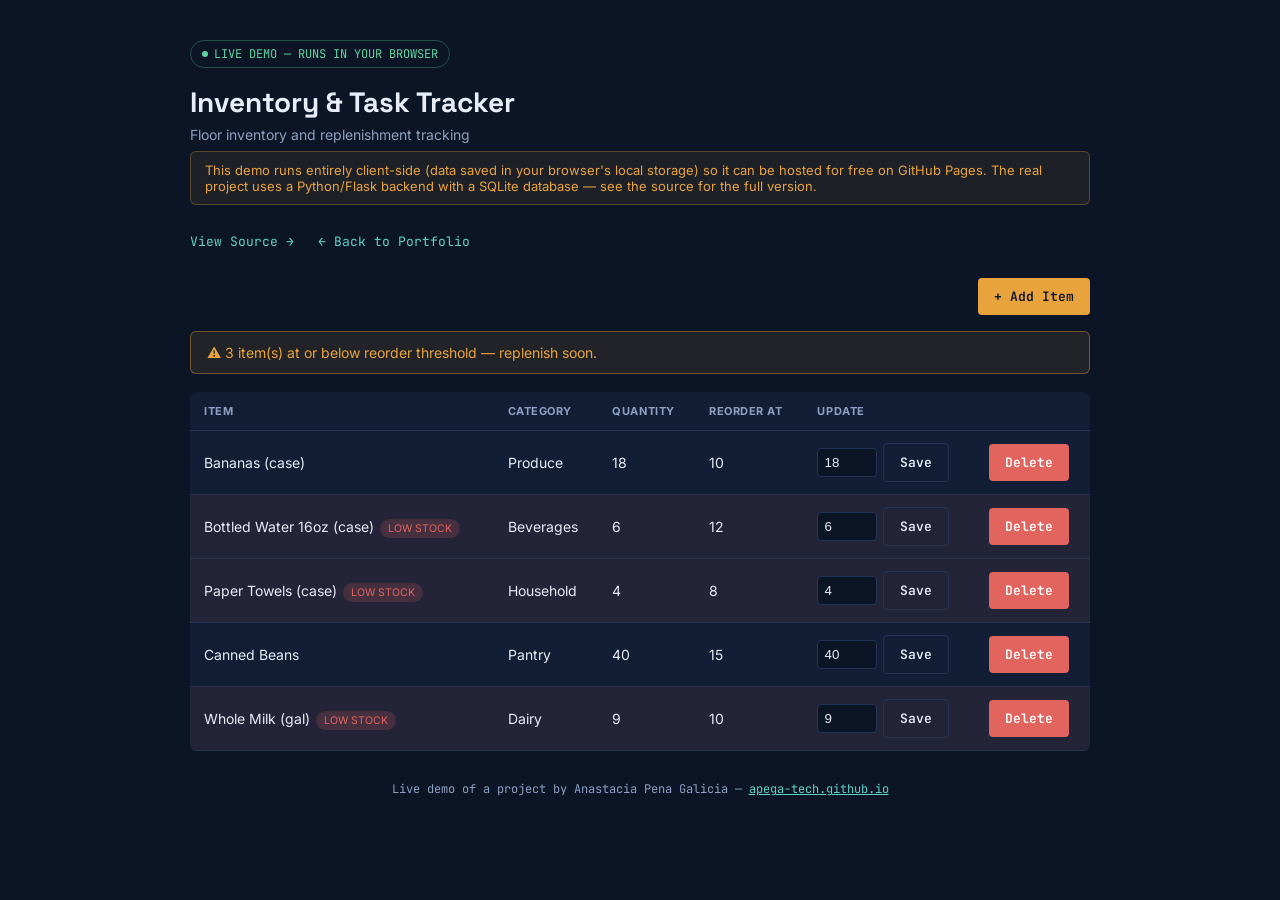
<file: index.html>
<!DOCTYPE html>
<html lang="en">
<head>
<meta charset="UTF-8" />
<meta name="viewport" content="width=device-width, initial-scale=1.0" />
<title>Inventory & Task Tracker — Live Demo</title>
<link rel="preconnect" href="https://fonts.googleapis.com">
<link href="https://fonts.googleapis.com/css2?family=Space+Grotesk:wght@600;700&family=Inter:wght@400;500;600&family=JetBrains+Mono:wght@400;500;700&display=swap" rel="stylesheet">
<style>
  :root{
    --bg:#0c1526; --panel:#121e35; --line:#243456; --text:#e8edf7; --text-dim:#8ea0c2;
    --amber:#e8a33d; --teal:#5fd4c6; --danger:#e2645f; --live:#5fd4a0;
  }
  *{box-sizing:border-box;}
  body{ background:var(--bg); color:var(--text); font-family:'Inter',sans-serif; margin:0; padding:40px 20px; }
  .wrap{ max-width:900px; margin:0 auto; }
  .badge{ display:inline-flex; align-items:center; gap:6px; font-family:'JetBrains Mono',monospace; font-size:12px; color:var(--live); border:1px solid rgba(95,212,160,0.3); padding:5px 11px; border-radius:20px; margin-bottom:16px; }
  .badge .dot{ width:6px; height:6px; border-radius:50%; background:var(--live); }
  h1{ font-family:'Space Grotesk',sans-serif; font-size:28px; margin:0 0 6px; }
  .subtitle{ color:var(--text-dim); font-size:14px; margin-bottom:8px; }
  .note{ background:rgba(232,163,61,0.08); border:1px solid rgba(232,163,61,0.3); color:var(--amber); font-size:13px; padding:10px 14px; border-radius:6px; margin-bottom:28px; }
  .links{ margin-bottom:28px; font-family:'JetBrains Mono',monospace; font-size:13px; }
  .links a{ color:var(--teal); text-decoration:none; margin-right:16px; }
  .top-row{ display:flex; justify-content:space-between; align-items:center; margin-bottom:16px; flex-wrap:wrap; gap:10px; }
  .btn{ font-family:'JetBrains Mono',monospace; font-size:13px; font-weight:600; background:var(--amber); color:#0c1526; border:none; padding:10px 16px; border-radius:4px; cursor:pointer; }
  .btn.secondary{ background:transparent; border:1px solid var(--line); color:var(--text); }
  .btn.danger{ background:var(--danger); color:#fff; }
  .alert{ background:rgba(232,163,61,0.1); border:1px solid rgba(232,163,61,0.4); color:var(--amber); padding:12px 16px; border-radius:6px; margin-bottom:18px; font-size:14px; }
  table{ width:100%; border-collapse:collapse; background:var(--panel); border-radius:6px; overflow:hidden; }
  th, td{ text-align:left; padding:12px 14px; border-bottom:1px solid var(--line); font-size:14px; }
  th{ color:var(--text-dim); font-size:11px; text-transform:uppercase; letter-spacing:0.05em; }
  tr.low-stock{ background:rgba(226,100,95,0.08); }
  .low-badge{ font-size:10.5px; padding:3px 8px; border-radius:10px; background:rgba(226,100,95,0.18); color:var(--danger); margin-left:6px; }
  .qty-form{ display:flex; gap:6px; align-items:center; }
  .qty-form input{ width:60px; padding:6px; border-radius:4px; border:1px solid var(--line); background:#0c1526; color:var(--text); }
  dialog{ background:var(--panel); color:var(--text); border:1px solid var(--line); border-radius:8px; padding:26px; width:340px; }
  dialog::backdrop{ background:rgba(0,0,0,0.6); }
  dialog label{ display:block; font-size:12.5px; color:var(--text-dim); margin:12px 0 5px; }
  dialog input{ width:100%; padding:9px; border-radius:4px; border:1px solid var(--line); background:#0c1526; color:var(--text); font-family:'Inter',sans-serif; }
  dialog h2{ font-family:'Space Grotesk',sans-serif; font-size:18px; margin:0; }
  .dialog-actions{ display:flex; gap:10px; margin-top:20px; }
  footer{ margin-top:30px; font-family:'JetBrains Mono',monospace; font-size:12px; color:var(--text-dim); text-align:center; }
</style>
</head>
<body>
<div class="wrap">
  <div class="badge"><span class="dot"></span>LIVE DEMO — RUNS IN YOUR BROWSER</div>
  <h1>Inventory & Task Tracker</h1>
  <div class="subtitle">Floor inventory and replenishment tracking</div>
  <div class="note">This demo runs entirely client-side (data saved in your browser's local storage) so it can be hosted for free on GitHub Pages. The real project uses a Python/Flask backend with a SQLite database — see the source for the full version.</div>
  <div class="links">
    <a href="https://github.com/apega-tech/inventory-tracker" target="_blank">View Source →</a>
    <a href="https://apega-tech.github.io" target="_blank">← Back to Portfolio</a>
  </div>

  <div class="top-row">
    <div></div>
    <button class="btn" onclick="openAddDialog()">+ Add Item</button>
  </div>

  <div id="alert-box"></div>

  <table>
    <thead>
      <tr><th>Item</th><th>Category</th><th>Quantity</th><th>Reorder At</th><th>Update</th><th></th></tr>
    </thead>
    <tbody id="item-rows"></tbody>
  </table>
</div>

<dialog id="add-dialog">
  <h2>Add Item</h2>
  <label>Item Name</label>
  <input id="f-name" type="text" placeholder="e.g. Bananas (case)">
  <label>Category</label>
  <input id="f-category" type="text" placeholder="e.g. Produce">
  <label>Starting Quantity</label>
  <input id="f-quantity" type="number" min="0" value="10">
  <label>Reorder Threshold</label>
  <input id="f-threshold" type="number" min="0" value="5">
  <div class="dialog-actions">
    <button class="btn" onclick="addItem()">Add</button>
    <button class="btn secondary" onclick="document.getElementById('add-dialog').close()">Cancel</button>
  </div>
</dialog>

<footer>Live demo of a project by Anastacia Pena Galicia — <a href="https://apega-tech.github.io" style="color:var(--teal);">apega-tech.github.io</a></footer>

<script>
  const STORAGE_KEY = "inventory-demo-items";

  function loadItems(){
    const raw = localStorage.getItem(STORAGE_KEY);
    if (raw) return JSON.parse(raw);
    const seed = [
      { id: 1, name: "Bananas (case)", category: "Produce", quantity: 18, threshold: 10 },
      { id: 2, name: "Bottled Water 16oz (case)", category: "Beverages", quantity: 6, threshold: 12 },
      { id: 3, name: "Paper Towels (case)", category: "Household", quantity: 4, threshold: 8 },
      { id: 4, name: "Canned Beans", category: "Pantry", quantity: 40, threshold: 15 },
      { id: 5, name: "Whole Milk (gal)", category: "Dairy", quantity: 9, threshold: 10 },
    ];
    saveItems(seed);
    return seed;
  }

  function saveItems(items){ localStorage.setItem(STORAGE_KEY, JSON.stringify(items)); }

  let items = loadItems();

  function render(){
    const tbody = document.getElementById("item-rows");
    tbody.innerHTML = "";
    const low = items.filter(i => i.quantity <= i.threshold);
    const alertBox = document.getElementById("alert-box");
    alertBox.innerHTML = low.length
      ? `<div class="alert">⚠ ${low.length} item(s) at or below reorder threshold — replenish soon.</div>`
      : "";

    items.forEach(item => {
      const isLow = item.quantity <= item.threshold;
      const tr = document.createElement("tr");
      tr.className = isLow ? "low-stock" : "";
      tr.innerHTML = `
        <td>${item.name}${isLow ? '<span class="low-badge">LOW STOCK</span>' : ''}</td>
        <td>${item.category}</td>
        <td>${item.quantity}</td>
        <td>${item.threshold}</td>
        <td>
          <div class="qty-form">
            <input type="number" min="0" value="${item.quantity}" id="qty-${item.id}">
            <button class="btn secondary" onclick="updateQty(${item.id})">Save</button>
          </div>
        </td>
        <td><button class="btn danger" onclick="deleteItem(${item.id})">Delete</button></td>
      `;
      tbody.appendChild(tr);
    });
  }

  function updateQty(id){
    const val = parseInt(document.getElementById(`qty-${id}`).value, 10);
    const item = items.find(i => i.id === id);
    if (item && !isNaN(val)) item.quantity = val;
    saveItems(items);
    render();
  }

  function deleteItem(id){
    if (!confirm("Remove this item?")) return;
    items = items.filter(i => i.id !== id);
    saveItems(items);
    render();
  }

  function openAddDialog(){
    document.getElementById("f-name").value = "";
    document.getElementById("f-category").value = "";
    document.getElementById("f-quantity").value = 10;
    document.getElementById("f-threshold").value = 5;
    document.getElementById("add-dialog").showModal();
  }

  function addItem(){
    const name = document.getElementById("f-name").value.trim();
    if (!name) { alert("Item name is required."); return; }
    const newItem = {
      id: Date.now(),
      name,
      category: document.getElementById("f-category").value.trim() || "Uncategorized",
      quantity: parseInt(document.getElementById("f-quantity").value, 10) || 0,
      threshold: parseInt(document.getElementById("f-threshold").value, 10) || 0,
    };
    items.push(newItem);
    saveItems(items);
    document.getElementById("add-dialog").close();
    render();
  }

  render();
</script>
</body>
</html>
</file>
